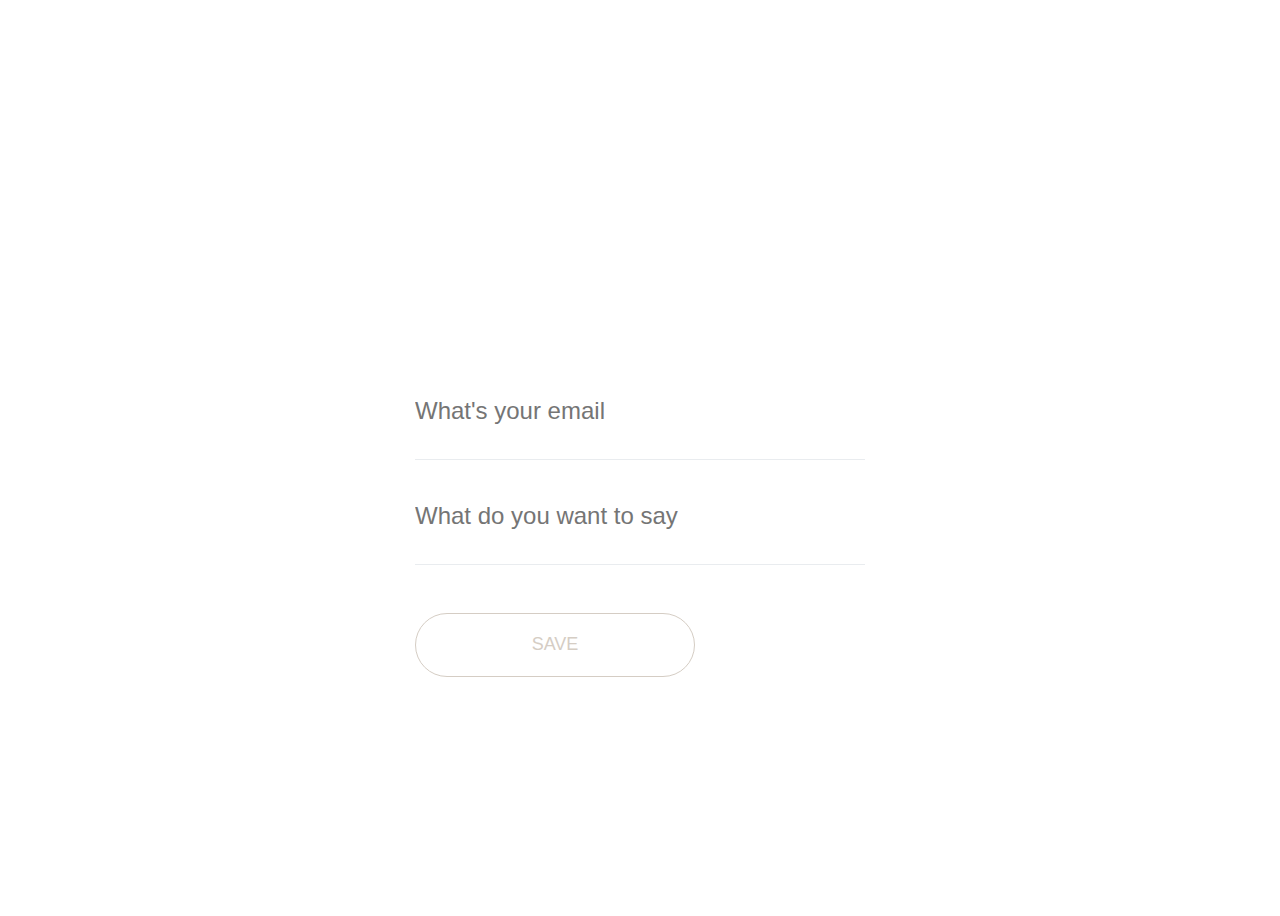
<file: lenis_Portfolio/contact.html>
<!DOCTYPE html>
<html lang="en">
<head>
    <meta charset="UTF-8">
    <meta name="viewport" content="width=device-width, initial-scale=1.0">
    <link rel="stylesheet" href="./assets/touch.css">
    <meta property="og:title" content="My PortFolio" />
    <meta property="og:description" content="Explore the portfolio of Amina Salik, showcasing innovative web design, cutting-edge React.js projects, and creative front-end solutions. Discover my work, including dynamic interfaces, engaging animations, and responsive designs that bring ideas to life." />
    <meta property="og:image" content="https://raw.githubusercontent.com/AminaSalik/lenis_Portfolio/main/lenis_Portfolio/Screenshot%202024-09-04%20172010.png" />
    <!-- <meta property="og:url" content="https://66d8e9038e2116645ad43113--warm-nasturtium-c23f19.netlify.app/" /> -->
    <meta property="og:type" content="website"/>
    <title>Document</title>

    <script async src="https://www.googletagmanager.com/gtag/js?id=G-PVNCCNHSPQ"></script>
<script>
  window.dataLayer = window.dataLayer || [];
  function gtag(){dataLayer.push(arguments);}
  gtag('js', new Date());

  gtag('config', 'G-PVNCCNHSPQ');
</script>
</head>

<body>

        <div class="app app__dark">
          <header class="app-header">
           <h1 class="">GET IN TOUCH</h1>
          </header>
      
          <form class="login">
      
            <div class="login-input-group">
              <div class="login-floating-label-form-group login-floating-label-form-group__dark">
                <label></label>
                <input class="login-form-control login-form-control__dark" type="gmail" name="What's your email" placeholder="What's your email" />
                <p class="help-block text-danger"></p>
              </div>
      
              <div class="login-floating-label-form-group login-floating-label-form-group__dark">
                <label>What do you want to say</label>
                <input class="login-form-control login-form-control__dark" type="" name="" placeholder="What do you want to say" />
                <p class="help-block text-danger"></p>
              </div>
            </div>
      
            <div class="login-form-group">
              <button type="submit" class="btn btn__dark btn__xl">save</button>
            </div>
          </form>
        </div>
     


</body>
</html>
</file>
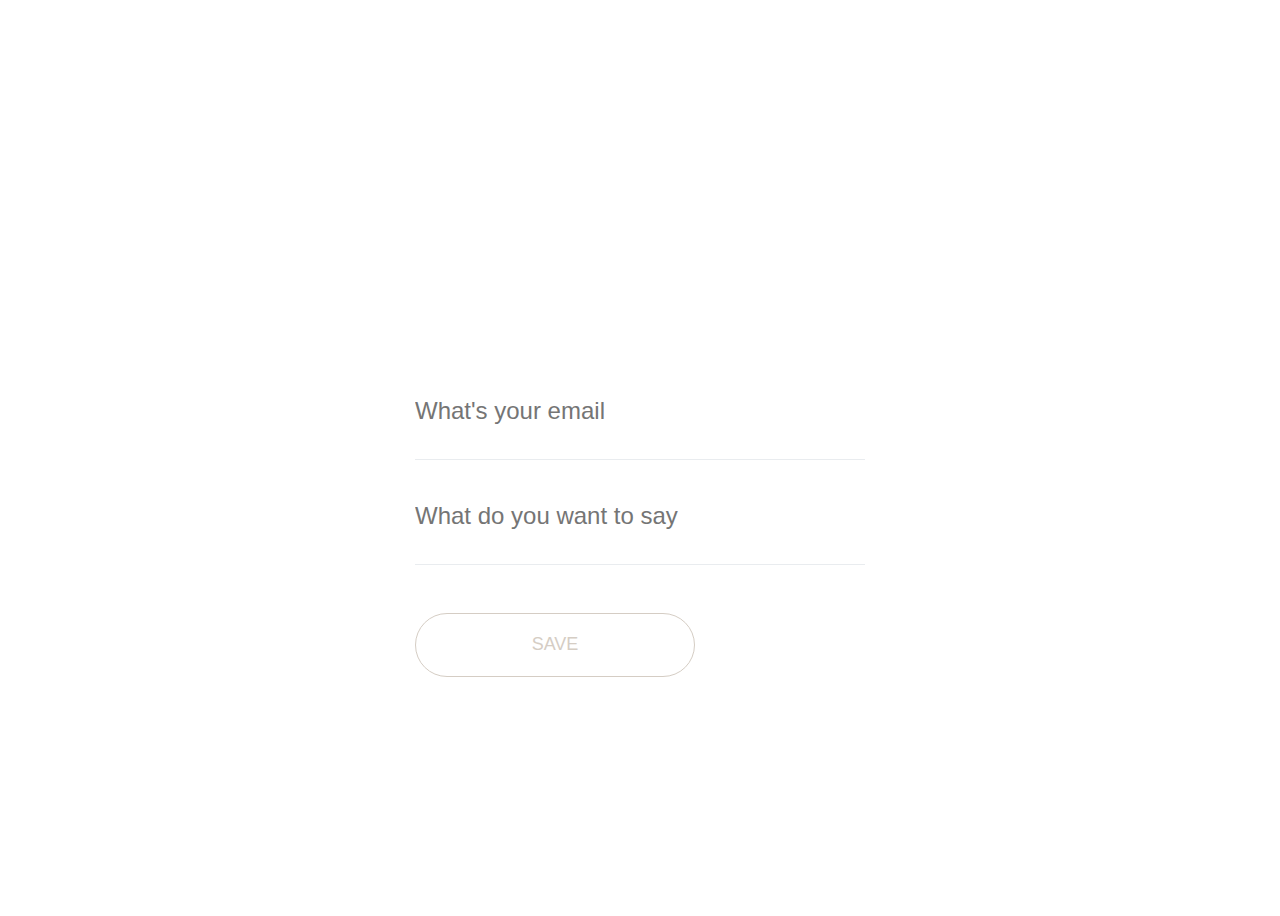
<file: lenis_Portfolio/okkko.html>
<!DOCTYPE html>
<html lang="en">
<head>
    <meta charset="UTF-8">
    <meta name="viewport" content="width=device-width, initial-scale=1.0">
    <title>Document</title>
</head>
<style>
 





p {
  margin-top: 0;
  margin-bottom: 1rem;
}

.main {
  text-align: center;
}

.app {
  min-height: 100vh;
  display: flex;
  flex-direction: column;
  align-items: center;
  justify-content: center;
  overflow: hidden;
}

.app__light {
  background-color: white;
}



.app-header {
  font-size: calc(10px + 2vmin);
  color: white;
}

.app-logo {
  height: 40vmin;
  pointer-events: none;
}

@media (prefers-reduced-motion: no-preference) {
  .app-logo {
    animation: app-logo-shake 0.82s cubic-bezier(.36,.07,.19,.97) both;
  }
}

@keyframes app-logo-shake {
  10%, 90% {
    transform: translate3d(-1px, 0, 0);
  }
  
  20%, 80% {
    transform: translate3d(2px, 0, 0);
  }

  30%, 50%, 70% {
    transform: translate3d(-4px, 0, 0);
  }

  40%, 60% {
    transform: translate3d(4px, 0, 0);
  }
}

.login > * {
  width: 50vmin;
  min-width: 280px;
}

.login-input-group > * + * {
  margin-bottom: 3rem;
}

.login-floating-label-form-group {
  position: relative;
  border-bottom: 1px solid #e9ecef;
}

.login-floating-label-form-group input {
  position: relative;
  font-size: 1.5em;
  z-index: 1;
  padding-right: 0;
  padding-left: 0;
  resize: none;
  border: none;
  border-radius: 0;
  background: none;
  box-shadow: none !important;
}

.login-floating-label-form-group label {
  display: block;
  position: relative;
  top: 2em;
  font-size: 0.85em;
  line-height: 1.764705882em;
  z-index: 0;
  margin: 0;
  transition: top 0.3s ease, opactite 0.3s ease;
  opacity: 0;
  text-align: left;
}

.login-floating-label-form-group__light label {
  color: black;
}

.login-floating-label-form-group__dark label {
  color: #d5cdc4;
}

.login-floating-label-form-group-with-value label {
  top: 0;
  opacity: 1;
}

.login-floating-label-form-group-with-focus label {
  color: #d4af37;
}

.login-form-control {
  display: block;
  width: 100%;
  height: calc(1.5em + 1rem);
  padding: 0.375rem 0.75rem;
  font-weight: 400;
  line-height: 1.5;
}

.login-form-control__light {
  color: black;
}

.login-form-control__dark {
  color: #d5cdc4;
}

.login-form-control:focus {
  background: none;
  outline: 0;
}

.login-form-control__light:focus {
  color: black;
}

.login-form-control__dark:focus {
  color: #d5cdc4;
}

.btn {
  background-color: transparent;
  cursor: pointer;
}

.btn:focus {
  outline: none;
}

.btn__light {
  color: black;
  border: 1px solid black;
}

.btn__light:focus,
.btn__light:hover 
{
  color: white;
  background-color: black;
}

.btn__dark {
  color: #d5cdc4;
  border: 1px solid #d5cdc4;
}

.btn__dark:focus,
.btn__dark:hover 
{
  color: #282c34;
  background-color: #ff98a2;
}

.btn__xl {
  width: 280px;
  height: 64px;
  font-family: Montserrat,-apple-system,BlinkMacSystemFont,Segoe UI,Roboto,Helvetica Neue,Arial,Noto Sans,sans-serif,Apple Color Emoji,Segoe UI Emoji,Segoe UI Symbol,Noto Color Emoji;
  font-size: 18px;
  font-weight: 400;
  text-transform: uppercase;
  border-radius: 32px;
}
</style>
<body>

        <div class="app app__dark">
          <header class="app-header">
           <h1 class="">GET IN TOUCH</h1>
          </header>
      
          <form class="login">
      
            <div class="login-input-group">
              <div class="login-floating-label-form-group login-floating-label-form-group__dark">
                <label></label>
                <input class="login-form-control login-form-control__dark" type="gmail" name="What's your email" placeholder="What's your email" />
                <p class="help-block text-danger"></p>
              </div>
      
              <div class="login-floating-label-form-group login-floating-label-form-group__dark">
                <label>What do you want to say</label>
                <input class="login-form-control login-form-control__dark" type="" name="" placeholder="What do you want to say" />
                <p class="help-block text-danger"></p>
              </div>
            </div>
      
            <div class="login-form-group">
              <button type="submit" class="btn btn__dark btn__xl">save</button>
            </div>
          </form>
        </div>
     


</body>
</html>
</file>
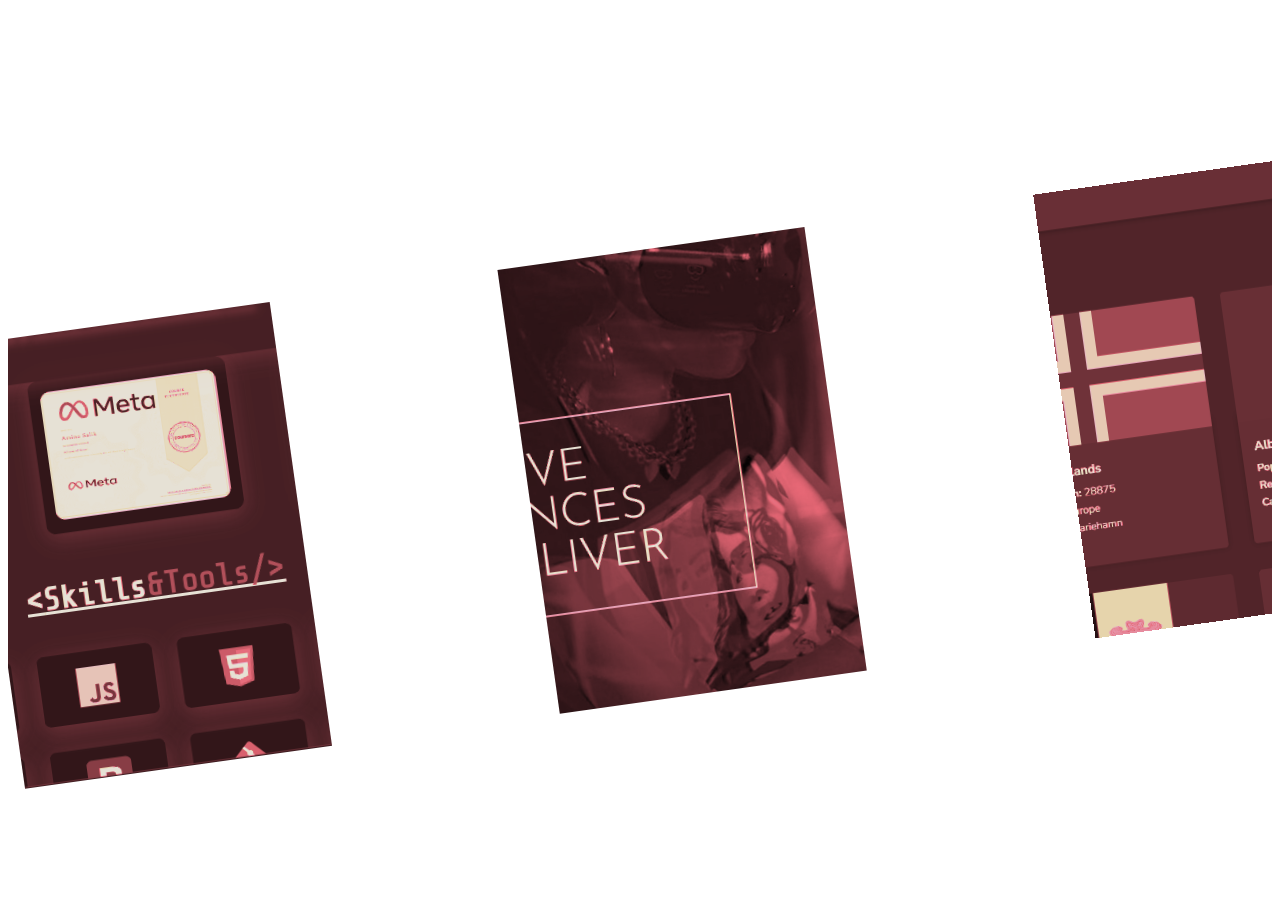
<file: lenis_Portfolio/project.html>
<!DOCTYPE html>
<html lang="en" class="no-js">

<head>
	<meta charset="UTF-8" />
	<meta name="viewport" content="width=device-width, initial-scale=1">
	<link rel="shortcut icon" href="favicon.ico">
	<link rel="stylesheet" type="text/css" href="assets/demo/css/base.css" />
	<script>document.documentElement.className = "js"; var supportsCssVars = function () { var e, t = document.createElement("style"); return t.innerHTML = "root: { --tmp-var: bold; }", document.head.appendChild(t), e = !!(window.CSS && window.CSS.supports && window.CSS.supports("font-weight", "var(--tmp-var)")), t.parentNode.removeChild(t), e }; supportsCssVars() || alert("Please view this demo in a modern browser that supports CSS Variables.");</script>

	<script async src="https://www.googletagmanager.com/gtag/js?id=G-PVNCCNHSPQ"></script>
<script>
  window.dataLayer = window.dataLayer || [];
  function gtag(){dataLayer.push(arguments);}
  gtag('js', new Date());

  gtag('config', 'G-PVNCCNHSPQ');
</script>
</head>

<body class="loading">
	<main>
		<div class="content">
			<article class="content__item">
				<div class="img-wrap img-wrap--content">
					<div class="img img--content" style="background-image: url(assets/demo2/img/1.png);"></div>
				</div>
				<header class="content__item-header">
					<span class="content__item-header-meta"> March 24</span>
					<h2 class="content__item-header-title"> landing page</h2>
				</header>
				<div class="content__item-copy">
					<p class="content__item-copy-text">
						I am a passionate front-end developer with a strong focus on crafting dynamic and responsive web
						applications using HTML, CSS, and JavaScript. My expertise lies in creating visually appealing
						and engaging user interfaces that not only look great but also provide a seamless user
						experience across all devices.

						I specialize in bringing websites to life with smooth animations and interactive elements that
						enhance user engagement. My skill set includes developing responsive layouts, optimizing
						performance, and integrating cutting-edge web technologies to deliver high-quality, innovative
						solutions.
					</p>

				</div>
			</article>
			<article class="content__item">
				<div class="img-wrap img-wrap--content">
					<div class="img img--content" style="background-image: url(assets/demo2/img/2.png);"></div>
				</div>
				<header class="content__item-header">
					<span class="content__item-header-meta"> March 25</span>
					<h2 class="content__item-header-title">rest-countries-api</h2>
				</header>
				<div class="content__item-copy">
					<p class="content__item-copy-text">
						I am a skilled web developer with a strong focus on integrating APIs and handling JSON data to
						build dynamic, data-driven applications. My experience includes developing sophisticated
						filtering mechanisms that allow users to interact with and analyze data seamlessly. I specialize
						in crafting engaging animations that enhance user experience and bring data interactions to
						life, ensuring that the application is not only functional but also visually appealing.
					</p>

				</div>
			</article>
			<article class="content__item">
				<div class="img-wrap img-wrap--content">
					<div class="img img--content" style="background-image: url(assets/demo2/img/4.png);"></div>
				</div>
				<header class="content__item-header">
					<span class="content__item-header-meta"> March 26</span>
					<h2 class="content__item-header-title">portfolio</h2>
				</header>
				<div class="content__item-copy">
					<p class="content__item-copy-text">
						I created portfolio a dynamic and engaging website for a tech center specializing in the sale of
						mobile phones and computers. This project leverages HTML, CSS, and JavaScript to deliver a
						seamless and visually appealing user experience.
					</p>

				</div>
			</article>
			<article class="content__item">
				<div class="img-wrap img-wrap--content">
					<div class="img img--content" style="background-image: url(assets/demo2/img/3.png);"></div>
				</div>
				<header class="content__item-header">
					<span class="content__item-header-meta"> March 27</span>
					<h2 class="content__item-header-title">portfolio</h2>
				</header>
				<div class="content__item-copy">
					<p class="content__item-copy-text">
						I am a proficient web developer with expertise in building dynamic and responsive web
						applications using React.js, HTML, and CSS. My passion lies in creating seamless and
						user-friendly interfaces that not only look great but also provide an intuitive user experience
						across all devices. With a strong foundation in front-end development.
					</p>

				</div>
			</article>
		</div>
		<div class="revealer">
			<div class="revealer__inner"></div>
		</div>
		<div class="grid grid--slideshow">
			<figure class="grid__item grid__item--slide">
				<span class="number">01</span>
				<div class="img-wrap">
					<div class="img" style="background-image: url(assets/demo2/img/1.png);"></div>
				</div>
				<figcaption class="caption"> March 24</figcaption>
			</figure>
			<figure class="grid__item grid__item--slide">
				<span class="number">02</span>
				<div class="img-wrap">
					<div class="img" style="background-image: url(assets/demo2/img/2.png);"></div>
				</div>
				<figcaption class="caption"> March 25</figcaption>
			</figure>
			<figure class="grid__item grid__item--slide">
				<span class="number">03</span>
				<div class="img-wrap">
					<div class="img" style="background-image: url(assets/demo2/img/4.png);"></div>
				</div>
				<figcaption class="caption"> March 26</figcaption>
			</figure>
			<figure class="grid__item grid__item--slide">
				<span class="number">04</span>
				<div class="img-wrap">
					<div class="img" style="background-image: url(assets/demo2/img/3.png);"></div>
				</div>
				<figcaption class="caption"> March 27</figcaption>
			</figure>
			<div class="titles-wrap">
				<div class="grid grid--titles">
					<h3 class="grid__item grid__item--title"></h3>
					<h3 class="grid__item grid__item--title"></h3>
					<h3 class="grid__item grid__item--title"></h3>
					<h3 class="grid__item grid__item--title"></h3>
				</div>
			</div>
			<div class="grid grid--interaction">
				<div class="grid__item grid__item--cursor grid__item--left"></div>
				<div class="grid__item grid__item--cursor grid__item--center"></div>
				<div class="grid__item grid__item--cursor grid__item--right"></div>
			</div>
		</div>

	</main>
	<script src="assets/demo/js/imagesloaded.pkgd.min.js"></script>
	<script src="assets/demo/js/charming.min.js"></script>
	<script src="assets/demo/js/TweenMax.min.js"></script>
	<script src="assets/demo/js/demo.js"></script>
</body>

</html>
</file>
<file: lenis_Portfolio/assets/touch.css>
html{
  overflow-y: hidden;
}
p {
  margin-top: 0;
  margin-bottom: 1rem;
}

.main {
  text-align: center;
}

.app {
  min-height: 100vh;
  display: flex;
  flex-direction: column;
  align-items: center;
  justify-content: center;
  overflow: hidden;
}

.app__light {
  background-color: white;
}



.app-header {
  font-size: calc(10px + 2vmin);
  color: white;
}

.app-logo {
  height: 40vmin;
  pointer-events: none;
}

@media (prefers-reduced-motion: no-preference) {
  .app-logo {
    animation: app-logo-shake 0.82s cubic-bezier(.36,.07,.19,.97) both;
  }
}

@keyframes app-logo-shake {
  10%, 90% {
    transform: translate3d(-1px, 0, 0);
  }
  
  20%, 80% {
    transform: translate3d(2px, 0, 0);
  }

  30%, 50%, 70% {
    transform: translate3d(-4px, 0, 0);
  }

  40%, 60% {
    transform: translate3d(4px, 0, 0);
  }
}

.login > * {
  width: 50vmin;
  min-width: 280px;
}

.login-input-group > * + * {
  margin-bottom: 3rem;
}

.login-floating-label-form-group {
  position: relative;
  border-bottom: 1px solid #e9ecef;
}

.login-floating-label-form-group input {
  position: relative;
  font-size: 1.5em;
  z-index: 1;
  padding-right: 0;
  padding-left: 0;
  resize: none;
  border: none;
  border-radius: 0;
  background: none;
  box-shadow: none !important;
}

.login-floating-label-form-group label {
  display: block;
  position: relative;
  top: 2em;
  font-size: 0.85em;
  line-height: 1.764705882em;
  z-index: 0;
  margin: 0;
  transition: top 0.3s ease, opactite 0.3s ease;
  opacity: 0;
  text-align: left;
}

.login-floating-label-form-group__light label {
  color: black;
}

.login-floating-label-form-group__dark label {
  color: #d5cdc4;
}

.login-floating-label-form-group-with-value label {
  top: 0;
  opacity: 1;
}

.login-floating-label-form-group-with-focus label {
  color: #d4af37;
}

.login-form-control {
  display: block;
  width: 100%;
  height: calc(1.5em + 1rem);
  padding: 0.375rem 0.75rem;
  font-weight: 400;
  line-height: 1.5;
}

.login-form-control__light {
  color: black;
}

.login-form-control__dark {
  color: #d5cdc4;
}

.login-form-control:focus {
  background: none;
  outline: 0;
}

.login-form-control__light:focus {
  color: black;
}

.login-form-control__dark:focus {
  color: #d5cdc4;
}

.btn {
  background-color: transparent;
  cursor: pointer;
}

.btn:focus {
  outline: none;
}

.btn__light {
  color: black;
  border: 1px solid black;
}

.btn__light:focus,
.btn__light:hover 
{
  color: white;
  background-color: black;
}

.btn__dark {
  color: #d5cdc4;
  border: 1px solid #d5cdc4;
}

.btn__dark:focus,
.btn__dark:hover 
{
  color: #282c34;
  background-color: #ff98a2;
}

.btn__xl {
  width: 280px;
  height: 64px;
  font-family: Montserrat,-apple-system,BlinkMacSystemFont,Segoe UI,Roboto,Helvetica Neue,Arial,Noto Sans,sans-serif,Apple Color Emoji,Segoe UI Emoji,Segoe UI Symbol,Noto Color Emoji;
  font-size: 18px;
  font-weight: 400;
  text-transform: uppercase;
  border-radius: 32px;
}
</file>
<file: lenis_Portfolio/assets/demo/css/base.css>
html{
  overflow-y: hidden;
}
body {
	overflow-y: hidden;
	--color-text: #5d5d5d;
	/* --color-bg: #e6e6ea; */
	--color-link: #ffffff;
	--color-link-hover: #ffffff;
	--color-number: #ffffff;
	--color-title: #ffffff;
	--color-caption: #ffffff;
	--color-content: #ffffff;
	--color-content-bg: var(--color-bg);
	--color-reveal-bg: var(--color-bg);
	color: var(--color-text);
	background-color: var(--color-bg);
	font-family: transat-text, sans-serif;
	-webkit-font-smoothing: antialiased;
	-moz-osx-font-smoothing: grayscale;
	text-rendering: optimizeLegibility;
	/* cursor: url('../../assets/images/cursor.png'), auto; */
}



/* Page Loader */
.js .loading::before {
	content: '';
	position: fixed;
	z-index: 100000;
	top: 0;
	left: 0;
	width: 100%;
	height: 100%;
	background: var(--color-bg);
}

.js .loading::after {
	content: '';
	position: fixed;
	z-index: 100000;
	top: 50%;
	left: 50%;
	width: 60px;
	height: 60px;
	margin: -30px 0 0 -30px;
	pointer-events: none;
	border-radius: 50%;
	opacity: 0.4;
	background: var(--color-link);
	animation: loaderAnim 0.7s linear infinite alternate forwards;
}

@keyframes loaderAnim {
	to {
		opacity: 1;
		transform: scale3d(0.5,0.5,1);
	}
}

a {
	text-decoration: none;
	color: var(--color-link);
	outline: none;
}

a:hover,
a:focus {
	color: var(--color-link-hover);
	outline: none;
}

main {
	position: relative;
	min-height: 100vh;
	overflow: hidden;
}

.frame {
	padding: 3rem 5vw 0;
	text-align: center;
	position: relative;
	z-index: 100;
}

.frame__title {
	font-size: 1rem;
	margin: 0 0 1rem;
}

.frame__links a {
	margin: 0 0.5rem;
}

.frame__mode {
	margin: 1rem auto;
	display: flex;
	justify-content: center;
}

.frame__mode-item {
	position: relative;
	width: 20px;
	height: 20px;
	margin: 0 0.25rem;
	pointer-events: auto;
	border-radius: 50%;
	background: #fff;
	overflow: hidden;
	border: 1px solid var(--color-text);
}

.frame__mode-item--dark {
	background: #ffffff;
}

.frame__mode-label,
.frame__mode-input {
	font-size: 0;
	position: absolute;
	opacity: 0;
	width: 100%;
	height: 100%;
	left: 0;
	top: 0;
	-moz-appearance: none;
	-webkit-appearance: none;
	cursor: pointer;
}

.content {
	position: relative;
}

.content__item {
	position: absolute;
	width: 100%;
	left: 0;
	top: 0;
	color: var(--color-content);
	background: var(--color-content-bg);
}

.js .content__item {
	opacity: 0;
	pointer-events: none;
}

.js .content__item--current {
	opacity: 1;
	pointer-events: auto;
	top: 16rem;
}

.content__item-header {
	padding: 2rem 2rem 0;
	position: relative;
}

.content__item-header-title {
	font-family: ivymode, sans-serif;
	font-weight: 600;
	font-size: 3rem;
	margin: 0;
	color: var(--color-content-title);
}

.content__item-header-meta {
	text-indent: 0.25rem;
	display: block;
	color: var(--color-content-meta);
}

.dark-mode .content__item-header-meta {
	mix-blend-mode: difference;
}

.content__item-header-meta::before {
	content: '---------';
	margin: 0 0.5rem 0 0;
	letter-spacing: -0.15rem;
}

.content__item-copy {
	padding: 2rem;
	font-family: linotype-didot, serif;
}

.revealer {
	position: fixed;
	width: 100vw;
	height: 100vh;
	top: 0;
	left: 0;
	transform: rotate(-8deg);
	display: flex;
	align-items: center;
	justify-content: center;
	pointer-events: none;
}

.revealer__inner {
	background-color: var(--color-reveal-bg);
	width: 200%;
	height: 200%;
	position: relative;
	flex: none;
}

.grid {
	position: absolute;
	display: grid;
	height: 400px;
	width: 100%;
	left: 0;
	top: 0;
	grid-template-columns: 30% 30% 30%;
	grid-column-gap: 5%;
	grid-template-areas: 'griditem-left griditem-center griditem-right';
}

.grid--slideshow,
.grid--interaction {
	left: -5%;
	width: 110%;
	pointer-events: none;
}

.grid--slideshow {
	top: 17rem;
	transform: rotate(-8deg);
}

.grid--titles {
	align-items: center;
	text-align: center;	
	cursor: default;
}

.titles-wrap {
	position: absolute;
	width: 100%;
	height: 100%;
	z-index: 1000;
	pointer-events: none;
	transform: rotate(16deg);
}

.grid__item {
	display: flex;
	justify-content: center;
	position: relative;
	pointer-events: none;
	opacity: 0;
	grid-area: griditem-center;
}

.grid__item--slide {
	flex-direction: column;
	width: 100%;	
}

.grid__item--title {
	font-size: 13vw;
	margin: 0;
	font-family: ivymode, sans-serif;
	font-weight: 600;
	color: var(--color-title);
}

.grid__item--title span {
	display: inline-block;
}

.grid__item--center,
.grid__item--left,
.grid__item--right {
	opacity: 1;
	cursor: pointer;
}

.grid__item--left {
	grid-area: griditem-left;
}

.grid__item--center {
	grid-area: griditem-center;
}

.grid__item--right {
	grid-area: griditem-right;
}

.grid__item--cursor {
	pointer-events: auto;
}

.content-open .grid__item--cursor {
	display: none;
}

.number {
	font-size: 2rem;
	-webkit-text-stroke: 1.5px var(--color-number);
    text-stroke: 1.5px var(--color-number);
    -webkit-text-fill-color: transparent;
    text-fill-color: transparent;
    color: transparent;	
    line-height: 1;
    margin: 0 0 0.5rem 0;
    font-weight: 700;
}

.img-wrap {
	width: 100%;
	overflow: hidden;
	position: relative;
	height: 100%;
}
.grid__item grid__item--title{
	font-size: 12px;
}

.img-wrap--content {
	height: 200px;
}

.img {
	width: calc(100% + 40px);
	height: 100%;
	left: -20px;
	top: 0;
	background-size: cover;
	background-position: 50% 50%;
	position: absolute;
	pointer-events: none;
	filter: grayscale(100%) sepia(100%) hue-rotate(-56deg) saturate(300%) brightness(90%);
}

.img--content {
	background-position: 50% 38%;
}

.caption {
	text-transform: uppercase;
	letter-spacing: 0.1rem;
	font-size: 0.75rem;
	font-weight: 400;
	margin: 0.75rem 0 0 0;
	color: var(--color-caption);
}

.caption::before {
	content: '---------';
	margin: 0 0.5rem 0 0;
	letter-spacing: -0.15rem;
}

.img-wrap,
.img--content,
.caption,
.number,
.grid__item--title,
.grid__item--title span,
.revealer__inner,
.content__item-header-title {
	will-change: transform;
}

.grid__item--cursor.grid__item--left::after,
.grid__item--cursor.grid__item--right::after,
.img-wrap--content::after {
	position: absolute;
	left: calc(50% - 30px);
	cursor: pointer;
}

.grid__item--cursor.grid__item--left::after {
	top: 70%;
}

.grid__item--cursor.grid__item--right::after {
	top: 20%;
}

.grid__item--cursor.grid__item--left::after {
	content: url("data:image/svg+xml,%3Csvg version='1.1' xmlns='http://www.w3.org/2000/svg' xmlns:xlink='http://www.w3.org/1999/xlink' x='0px' y='0px' width='61px' height='44px' viewBox='0 0 61 44' style='enable-background:new 0 0 61 44;' xml:space='preserve'%3E %3Cpath d='M.613 21.671L21.584.7l5.642 5.642-11.74 11.74H60.45v7.978H15.487l11.74 11.739-5.643 5.642L.613 22.469a.57.57 0 0 1 0-.798z'/%3E %3C/svg%3E");
}

.grid__item--cursor.grid__item--right::after {
	content: url("data:image/svg+xml,%3Csvg version='1.1' xmlns='http://www.w3.org/2000/svg' xmlns:xlink='http://www.w3.org/1999/xlink' x='0px' y='0px' width='61px' height='44px' viewBox='0 0 61 44' style='enable-background:new 0 0 61 44;' xml:space='preserve'%3E %3Cpath d='M60.287 21.671L39.316.7l-5.642 5.642 11.74 11.74H.45v7.978h44.963l-11.74 11.739 5.643 5.642 20.971-20.972a.57.57 0 0 0 0-.798z'/%3E %3C/svg%3E");
}

.img-wrap--content::after {
	top: 0.5rem;
	right: 0.5rem;
	left: auto;
	transform: scale(0.5);
	content: url("data:image/svg+xml,%3Csvg version='1.1' xmlns='http://www.w3.org/2000/svg' xmlns:xlink='http://www.w3.org/1999/xlink' x='0px' y='0px' width='52px' height='52px' viewBox='0 0 52 52' style='enable-background:new 0 0 52 52;' xml:space='preserve'%3E %3Cpath  d='M20.921 26.67L5.791 41.75C5.485 41.743.23 36.488.224 36.18L15.32 21.073.098 5.86 5.74.22l15.19 15.24L36.161.22l5.64 5.64-15.27 15.22 15.097 15.15c-.006.307-5.262 5.562-5.569 5.568L20.921 26.67z'/%3E %3C/svg%3E");
}

@media screen and (min-width: 53em) {
	body {
		overflow: hidden;
	}
	.frame {
		position: fixed;
		bottom: 0;
		right: 0;
		padding: 1rem;
		transition: 0.3s opacity;
	}
	.content-open + .frame {
		opacity: 0;
		pointer-events: none;
	}
	.frame__title-wrap {
		display: flex;
		align-items: center;
		justify-content: flex-end;
	}
	.frame__title {
		margin: 0;
	}
	.frame__links {
		margin: 0 1.5rem;
	}
	.frame__mode {
		margin: 0;
	}
	.frame a {
		pointer-events: auto;
	}
	.grid {
		height: 100vh;
		grid-template-columns: repeat(3, calc((100% - 36vw) / 3));
		grid-column-gap: 18vw;
	}
	.grid--slideshow {
		top: 0;
	}
	.grid--interaction {
		grid-template-columns: repeat(3, calc(100% / 3));
		grid-column-gap: 0;
	}
	.number {
		font-size: 4.25vw;
	}
	.img-wrap {
		height: 35vw;
	}
	.img-wrap--content {
		height: 100%;
		grid-area: 1 / 2 / 2 / 3;
	}
	.content {
		top: 0;
		position: absolute;
		height: 100vh;
		width: 100%;
	}
	.content__item {
		height: 100vh;
		display: grid;
		align-items: center;
		grid-template-columns: 30% 40% 30%;
		grid-column-gap: 0;
	}
	.js .content__item {
		height: 100%;
	}
	.js .content__item--current {
		top: 0;
	}
	.img-wrap--content {
		height: 100%;
	}
	.content__item-header {
		justify-self: center;
		grid-area: 1 / 1 / 2 / 3;
		pointer-events: none;
	}
	.content__item-header-title {
		font-size: 8vw;
	}
	.content__item-copy {
		max-width: 240px;
		justify-self: end;
		text-align: right;
	}
	.grid__item--cursor.grid__item--left::after,
	.grid__item--cursor.grid__item--right::after,
	.img-wrap--content::after {
		display: none;
	}
	.grid__item--cursor.grid__item--left {
		cursor: url("data:image/svg+xml,%3Csvg version='1.1' xmlns='http://www.w3.org/2000/svg' xmlns:xlink='http://www.w3.org/1999/xlink' x='0px' y='0px' width='61px' height='44px' viewBox='0 0 61 44' style='enable-background:new 0 0 61 44;' xml:space='preserve'%3E %3Cpath d='M.613 21.671L21.584.7l5.642 5.642-11.74 11.74H60.45v7.978H15.487l11.74 11.739-5.643 5.642L.613 22.469a.57.57 0 0 1 0-.798z'/%3E %3C/svg%3E") 30 22, sw-resize;
	}
	.grid__item--cursor.grid__item--center {
		cursor: url("data:image/svg+xml,%3Csvg version='1.1' xmlns='http://www.w3.org/2000/svg' xmlns:xlink='http://www.w3.org/1999/xlink' x='0px' y='0px' width='52px' height='52px' viewBox='0 0 52 52' style='enable-background:new 0 0 52 52;' xml:space='preserve'%3E %3Cpath d='M29.889 30.05l-.036 21.361c-.222.213-7.654.213-7.876 0l-.007-21.358-21.52.007v-7.978l21.518.036L21.96.571h7.978l-.037 21.56 21.388.037c.213.222.213 7.654 0 7.876l-21.401.007z'/%3E %3C/svg%3E") 26 26, crosshair;
	}
	.grid__item--cursor.grid__item--right {
		cursor: url("data:image/svg+xml,%3Csvg version='1.1' xmlns='http://www.w3.org/2000/svg' xmlns:xlink='http://www.w3.org/1999/xlink' x='0px' y='0px' width='61px' height='44px' viewBox='0 0 61 44' style='enable-background:new 0 0 61 44;' xml:space='preserve'%3E %3Cpath d='M60.287 21.671L39.316.7l-5.642 5.642 11.74 11.74H.45v7.978h44.963l-11.74 11.739 5.643 5.642 20.971-20.972a.57.57 0 0 0 0-.798z'/%3E %3C/svg%3E") 30 22, ne-resize;
	}
	.dark-mode .grid__item--cursor.grid__item--left {
		cursor: url("data:image/svg+xml,%3Csvg version='1.1' xmlns='http://www.w3.org/2000/svg' xmlns:xlink='http://www.w3.org/1999/xlink' x='0px' y='0px' width='61px' height='44px' viewBox='0 0 61 44' style='enable-background:new 0 0 61 44;' xml:space='preserve'%3E %3Cpath fill='%23bb3a3a' d='M.613 21.671L21.584.7l5.642 5.642-11.74 11.74H60.45v7.978H15.487l11.74 11.739-5.643 5.642L.613 22.469a.57.57 0 0 1 0-.798z'/%3E %3C/svg%3E") 30 22, sw-resize;
	}
	.dark-mode .grid__item--cursor.grid__item--center {
		cursor: url("data:image/svg+xml,%3Csvg version='1.1' xmlns='http://www.w3.org/2000/svg' xmlns:xlink='http://www.w3.org/1999/xlink' x='0px' y='0px' width='52px' height='52px' viewBox='0 0 52 52' style='enable-background:new 0 0 52 52;' xml:space='preserve'%3E %3Cpath fill='%23bb3a3a' d='M29.889 30.05l-.036 21.361c-.222.213-7.654.213-7.876 0l-.007-21.358-21.52.007v-7.978l21.518.036L21.96.571h7.978l-.037 21.56 21.388.037c.213.222.213 7.654 0 7.876l-21.401.007z'/%3E %3C/svg%3E") 26 26, crosshair;
	}
	.dark-mode .grid__item--cursor.grid__item--right {
		cursor: url("data:image/svg+xml,%3Csvg version='1.1' xmlns='http://www.w3.org/2000/svg' xmlns:xlink='http://www.w3.org/1999/xlink' x='0px' y='0px' width='61px' height='44px' viewBox='0 0 61 44' style='enable-background:new 0 0 61 44;' xml:space='preserve'%3E %3Cpath fill='%23bb3a3a' d='M60.287 21.671L39.316.7l-5.642 5.642 11.74 11.74H.45v7.978h44.963l-11.74 11.739 5.643 5.642 20.971-20.972a.57.57 0 0 0 0-.798z'/%3E %3C/svg%3E") 30 22, ne-resize;
	}
	.img-wrap--content {
		cursor: url("data:image/svg+xml,%3Csvg version='1.1' xmlns='http://www.w3.org/2000/svg' xmlns:xlink='http://www.w3.org/1999/xlink' x='0px' y='0px' width='52px' height='52px' viewBox='0 0 52 52' style='enable-background:new 0 0 52 52;' xml:space='preserve'%3E %3Cpath  d='M20.921 26.67L5.791 41.75C5.485 41.743.23 36.488.224 36.18L15.32 21.073.098 5.86 5.74.22l15.19 15.24L36.161.22l5.64 5.64-15.27 15.22 15.097 15.15c-.006.307-5.262 5.562-5.569 5.568L20.921 26.67z'/%3E %3C/svg%3E") 21 21, pointer;
	}
	.dark-mode .img-wrap--content {
		cursor: url("data:image/svg+xml,%3Csvg version='1.1' xmlns='http://www.w3.org/2000/svg' xmlns:xlink='http://www.w3.org/1999/xlink' x='0px' y='0px' width='52px' height='52px' viewBox='0 0 52 52' style='enable-background:new 0 0 52 52;' xml:space='preserve'%3E %3Cpath fill='%23bb3a3a' d='M20.921 26.67L5.791 41.75C5.485 41.743.23 36.488.224 36.18L15.32 21.073.098 5.86 5.74.22l15.19 15.24L36.161.22l5.64 5.64-15.27 15.22 15.097 15.15c-.006.307-5.262 5.562-5.569 5.568L20.921 26.67z'/%3E %3C/svg%3E") 21 21, pointer;
	}
}
</file>
